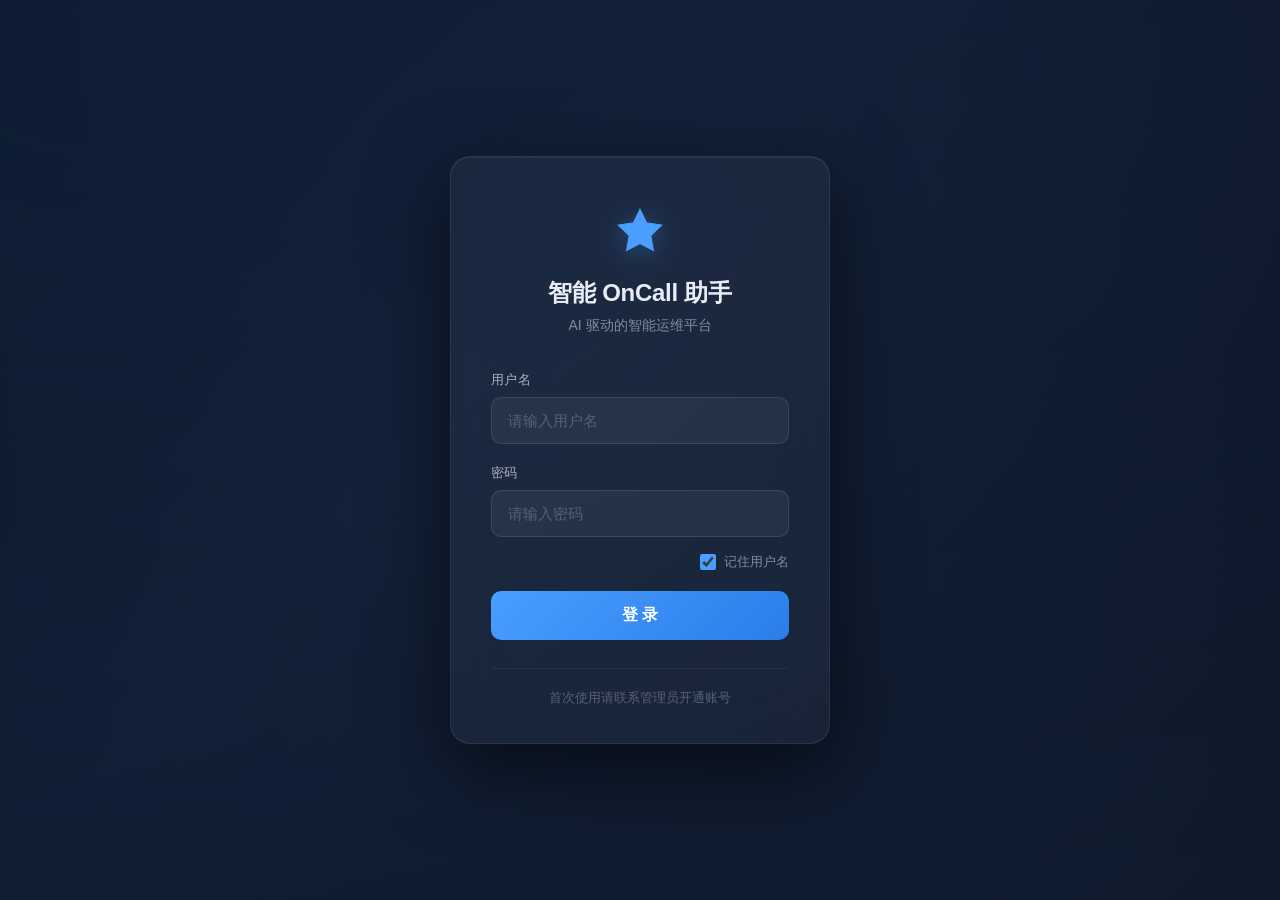
<file: src/main/resources/static/login.html>
<!DOCTYPE html>
<html lang="zh-CN">
<head>
    <meta charset="UTF-8">
    <meta name="viewport" content="width=device-width, initial-scale=1.0">
    <title>登录 - 智能OnCall助手</title>
    <link rel="stylesheet" href="login.css">
</head>
<body>
    <div class="login-container">
        <div class="login-card">
            <div class="login-header">
                <div class="login-logo">
                    <svg width="52" height="52" viewBox="0 0 24 24" fill="none" xmlns="http://www.w3.org/2000/svg">
                        <path d="M12 2L15.09 8.26L22 9.27L17 14.14L18.18 21.02L12 17.77L5.82 21.02L7 14.14L2 9.27L8.91 8.26L12 2Z"
                              fill="#4A9EFF" stroke="#4A9EFF" stroke-width="0.5"/>
                    </svg>
                </div>
                <h1 class="login-title">智能 OnCall 助手</h1>
                <p class="login-subtitle">AI 驱动的智能运维平台</p>
            </div>

            <form class="login-form" id="loginForm">
                <div class="form-group">
                    <label for="usernameInput">用户名</label>
                    <input type="text" id="usernameInput" placeholder="请输入用户名"
                           autocomplete="username" required>
                </div>

                <div class="form-group">
                    <label for="passwordInput">密码</label>
                    <input type="password" id="passwordInput" placeholder="请输入密码"
                           autocomplete="current-password" required>
                </div>

                <div class="login-options">
                    <label class="checkbox-label">
                        <input type="checkbox" id="rememberMe" checked>
                        <span class="checkbox-text">记住用户名</span>
                    </label>
                </div>

                <button type="submit" class="login-btn" id="loginBtn">
                    <span class="btn-text">登 录</span>
                    <span class="btn-loading" style="display:none">
                        <svg class="spin" width="18" height="18" viewBox="0 0 24 24" fill="none">
                            <circle cx="12" cy="12" r="10" stroke="currentColor" stroke-width="3" opacity="0.3"/>
                            <path d="M12 2a10 10 0 0 1 10 10" stroke="currentColor" stroke-width="3" stroke-linecap="round"/>
                        </svg>
                        登录中...
                    </span>
                </button>

                <div class="login-error" id="loginError" role="alert" style="display:none"></div>
            </form>

            <div class="login-footer">
                <p>首次使用请联系管理员开通账号</p>
            </div>
        </div>
    </div>
    <script src="login.js"></script>
</body>
</html>
</file>
<file: src/main/resources/static/login.css>
/* ========================================
   登录页样式 - 智能 OnCall 助手
   深色科技风，匹配运维系统风格
   ======================================== */

* {
    margin: 0;
    padding: 0;
    box-sizing: border-box;
}

body {
    font-family: 'Google Sans', -apple-system, BlinkMacSystemFont, 'Segoe UI', 'Roboto', sans-serif;
    background: linear-gradient(135deg, #0a1628 0%, #111d33 40%, #0d1525 100%);
    min-height: 100vh;
    display: flex;
    align-items: center;
    justify-content: center;
    overflow: hidden;
}

/* 背景装饰 */
body::before {
    content: '';
    position: fixed;
    top: -50%;
    left: -50%;
    width: 200%;
    height: 200%;
    background: radial-gradient(ellipse at 30% 20%, rgba(74, 158, 255, 0.06) 0%, transparent 50%),
                radial-gradient(ellipse at 70% 80%, rgba(74, 158, 255, 0.04) 0%, transparent 50%);
    pointer-events: none;
}

.login-container {
    width: 100%;
    max-width: 420px;
    padding: 20px;
    position: relative;
    z-index: 1;
}

.login-card {
    background: rgba(255, 255, 255, 0.04);
    backdrop-filter: blur(24px);
    -webkit-backdrop-filter: blur(24px);
    border: 1px solid rgba(255, 255, 255, 0.08);
    border-radius: 20px;
    padding: 48px 40px 36px;
    box-shadow:
        0 24px 80px rgba(0, 0, 0, 0.6),
        inset 0 1px 0 rgba(255, 255, 255, 0.06);
}

.login-card:hover {
    border-color: rgba(255, 255, 255, 0.12);
    box-shadow:
        0 32px 100px rgba(0, 0, 0, 0.7),
        inset 0 1px 0 rgba(255, 255, 255, 0.08);
    transition: all 0.4s ease;
}

/* 头部 */
.login-header {
    text-align: center;
    margin-bottom: 36px;
}

.login-logo {
    margin-bottom: 16px;
}

.login-logo svg {
    filter: drop-shadow(0 4px 12px rgba(74, 158, 255, 0.3));
}

.login-title {
    font-size: 24px;
    font-weight: 700;
    color: #e8edf5;
    margin-bottom: 8px;
    letter-spacing: -0.3px;
}

.login-subtitle {
    font-size: 14px;
    color: rgba(232, 237, 245, 0.5);
    font-weight: 400;
}

/* 表单 */
.login-form {
    display: flex;
    flex-direction: column;
    gap: 20px;
}

.form-group {
    display: flex;
    flex-direction: column;
    gap: 8px;
}

.form-group label {
    font-size: 13px;
    font-weight: 500;
    color: rgba(232, 237, 245, 0.7);
    letter-spacing: 0.3px;
}

.form-group input {
    width: 100%;
    padding: 14px 16px;
    background: rgba(255, 255, 255, 0.05);
    border: 1px solid rgba(255, 255, 255, 0.1);
    border-radius: 10px;
    color: #e8edf5;
    font-size: 15px;
    font-family: inherit;
    outline: none;
    transition: all 0.2s ease;
}

.form-group input::placeholder {
    color: rgba(232, 237, 245, 0.25);
}

.form-group input:focus {
    border-color: rgba(74, 158, 255, 0.5);
    background: rgba(255, 255, 255, 0.08);
    box-shadow: 0 0 0 3px rgba(74, 158, 255, 0.1);
}

.form-group input:-webkit-autofill {
    -webkit-box-shadow: 0 0 0 30px rgba(17, 29, 51, 0.95) inset !important;
    -webkit-text-fill-color: #e8edf5 !important;
    caret-color: #e8edf5;
}

/* 选项 */
.login-options {
    display: flex;
    align-items: center;
    justify-content: flex-end;
    margin-top: -4px;
}

.checkbox-label {
    display: flex;
    align-items: center;
    gap: 8px;
    cursor: pointer;
    user-select: none;
}

.checkbox-label input[type="checkbox"] {
    width: 16px;
    height: 16px;
    accent-color: #4A9EFF;
    cursor: pointer;
    background: transparent;
}

.checkbox-text {
    font-size: 13px;
    color: rgba(232, 237, 245, 0.5);
}

/* 登录按钮 */
.login-btn {
    width: 100%;
    padding: 14px 24px;
    background: linear-gradient(135deg, #4A9EFF 0%, #2B7DE9 100%);
    border: none;
    border-radius: 10px;
    color: white;
    font-size: 16px;
    font-weight: 600;
    cursor: pointer;
    transition: all 0.25s ease;
    display: flex;
    align-items: center;
    justify-content: center;
    gap: 8px;
    position: relative;
    overflow: hidden;
}

.login-btn::before {
    content: '';
    position: absolute;
    top: 0;
    left: -100%;
    width: 100%;
    height: 100%;
    background: linear-gradient(90deg, transparent, rgba(255,255,255,0.1), transparent);
    transition: left 0.5s ease;
}

.login-btn:hover:not(:disabled)::before {
    left: 100%;
}

.login-btn:hover:not(:disabled) {
    transform: translateY(-2px);
    box-shadow: 0 8px 30px rgba(74, 158, 255, 0.35);
}

.login-btn:active:not(:disabled) {
    transform: translateY(0);
    box-shadow: 0 4px 16px rgba(74, 158, 255, 0.25);
}

.login-btn:disabled {
    opacity: 0.7;
    cursor: not-allowed;
}

.btn-loading {
    display: inline-flex;
    align-items: center;
    gap: 8px;
    font-size: 15px;
}

.spin {
    animation: spin 1s linear infinite;
}

@keyframes spin {
    from { transform: rotate(0deg); }
    to { transform: rotate(360deg); }
}

/* 错误提示 */
.login-error {
    background: rgba(234, 67, 53, 0.1);
    border: 1px solid rgba(234, 67, 53, 0.25);
    border-radius: 10px;
    padding: 12px 16px;
    color: #f28b82;
    font-size: 14px;
    text-align: center;
    animation: fadeIn 0.3s ease;
}

@keyframes fadeIn {
    from { opacity: 0; transform: translateY(-4px); }
    to { opacity: 1; transform: translateY(0); }
}

/* 页脚 */
.login-footer {
    text-align: center;
    margin-top: 28px;
    padding-top: 20px;
    border-top: 1px solid rgba(255, 255, 255, 0.06);
}

.login-footer p {
    font-size: 13px;
    color: rgba(232, 237, 245, 0.3);
}

/* 响应式 */
@media (max-width: 480px) {
    .login-container {
        padding: 16px;
    }
    .login-card {
        padding: 36px 24px 28px;
        border-radius: 16px;
    }
    .login-title {
        font-size: 20px;
    }
}
</file>
